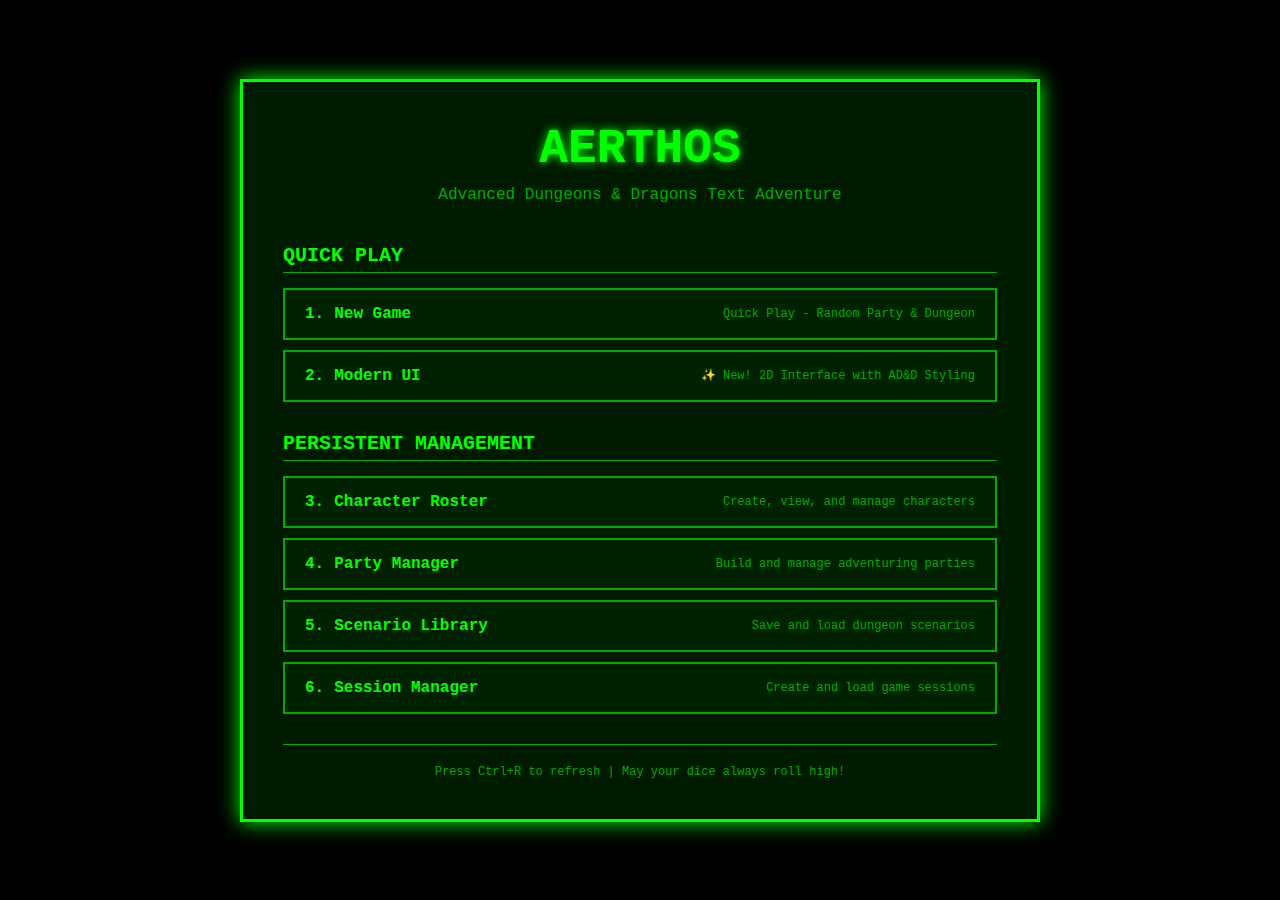
<file: web_ui/templates/index.html>
<!DOCTYPE html>
<html lang="en">
<head>
    <meta charset="UTF-8">
    <meta name="viewport" content="width=device-width, initial-scale=1.0">
    <title>AERTHOS - AD&D Text Adventure</title>
    <style>
        * {
            margin: 0;
            padding: 0;
            box-sizing: border-box;
        }

        body {
            font-family: 'Courier New', monospace;
            background-color: #000;
            color: #0f0;
            height: 100vh;
            display: flex;
            justify-content: center;
            align-items: center;
            overflow: hidden;
        }

        .menu-container {
            max-width: 800px;
            width: 90%;
            border: 3px solid #0f0;
            background-color: #001a00;
            padding: 40px;
            box-shadow: 0 0 20px #0f0;
        }

        .title {
            text-align: center;
            font-size: 48px;
            font-weight: bold;
            margin-bottom: 10px;
            text-shadow: 0 0 10px #0f0;
        }

        .subtitle {
            text-align: center;
            font-size: 16px;
            margin-bottom: 40px;
            color: #0a0;
        }

        .menu-section {
            margin-bottom: 30px;
        }

        .section-title {
            font-size: 20px;
            font-weight: bold;
            margin-bottom: 15px;
            padding-bottom: 5px;
            border-bottom: 1px solid #0a0;
            color: #0f0;
        }

        .menu-item {
            background-color: #002200;
            border: 2px solid #0a0;
            padding: 15px 20px;
            margin-bottom: 10px;
            cursor: pointer;
            transition: all 0.2s;
            display: flex;
            justify-content: space-between;
            align-items: center;
        }

        .menu-item:hover {
            background-color: #003300;
            border-color: #0f0;
            box-shadow: 0 0 10px #0a0;
            transform: translateX(5px);
        }

        .menu-item-number {
            font-weight: bold;
            margin-right: 10px;
        }

        .menu-item-title {
            flex: 1;
            font-weight: bold;
        }

        .menu-item-desc {
            font-size: 12px;
            color: #0a0;
        }

        .footer {
            text-align: center;
            margin-top: 30px;
            padding-top: 20px;
            border-top: 1px solid #0a0;
            font-size: 12px;
            color: #0a0;
        }

        .loading {
            text-align: center;
            margin-top: 20px;
            color: #ff0;
            display: none;
        }

        @keyframes blink {
            0%, 50% { opacity: 1; }
            51%, 100% { opacity: 0; }
        }

        .blink {
            animation: blink 1s infinite;
        }
    </style>
</head>
<body>
    <div class="menu-container">
        <div class="title">AERTHOS</div>
        <div class="subtitle">Advanced Dungeons & Dragons Text Adventure</div>

        <div class="menu-section">
            <div class="section-title">QUICK PLAY</div>
            <div class="menu-item" onclick="quickPlay()">
                <span class="menu-item-number">1.</span>
                <span class="menu-item-title">New Game</span>
                <span class="menu-item-desc">Quick Play - Random Party & Dungeon</span>
            </div>
            <div class="menu-item" onclick="goToModernUI()">
                <span class="menu-item-number">2.</span>
                <span class="menu-item-title">Modern UI</span>
                <span class="menu-item-desc">✨ New! 2D Interface with AD&D Styling</span>
            </div>
        </div>

        <div class="menu-section">
            <div class="section-title">PERSISTENT MANAGEMENT</div>
            <div class="menu-item" onclick="goToCharacterRoster()">
                <span class="menu-item-number">3.</span>
                <span class="menu-item-title">Character Roster</span>
                <span class="menu-item-desc">Create, view, and manage characters</span>
            </div>
            <div class="menu-item" onclick="goToPartyManager()">
                <span class="menu-item-number">4.</span>
                <span class="menu-item-title">Party Manager</span>
                <span class="menu-item-desc">Build and manage adventuring parties</span>
            </div>
            <div class="menu-item" onclick="goToScenarioLibrary()">
                <span class="menu-item-number">5.</span>
                <span class="menu-item-title">Scenario Library</span>
                <span class="menu-item-desc">Save and load dungeon scenarios</span>
            </div>
            <div class="menu-item" onclick="goToSessionManager()">
                <span class="menu-item-number">6.</span>
                <span class="menu-item-title">Session Manager</span>
                <span class="menu-item-desc">Create and load game sessions</span>
            </div>
        </div>

        <div class="loading" id="loading">
            <span class="blink">⚔ Loading... ⚔</span>
        </div>

        <div class="footer">
            Press Ctrl+R to refresh | May your dice always roll high!
        </div>
    </div>

    <script>
        const sessionId = 'web_' + Date.now();

        function quickPlay() {
            document.getElementById('loading').style.display = 'block';

            fetch('/api/new_game', {
                method: 'POST',
                headers: { 'Content-Type': 'application/json' },
                body: JSON.stringify({ session_id: sessionId })
            })
            .then(response => response.json())
            .then(data => {
                if (data.success) {
                    window.location.href = '/game?session_id=' + sessionId;
                } else {
                    alert('Error: ' + data.error);
                    document.getElementById('loading').style.display = 'none';
                }
            })
            .catch(error => {
                alert('Error starting game: ' + error);
                document.getElementById('loading').style.display = 'none';
            });
        }

        function goToCharacterRoster() {
            window.location.href = '/character_roster';
        }

        function goToPartyManager() {
            window.location.href = '/party_manager';
        }

        function goToScenarioLibrary() {
            window.location.href = '/scenario_library';
        }

        function goToSessionManager() {
            window.location.href = '/session_manager';
        }

        function goToModernUI() {
            window.location.href = '/modern';
        }
    </script>
</body>
</html>
</file>
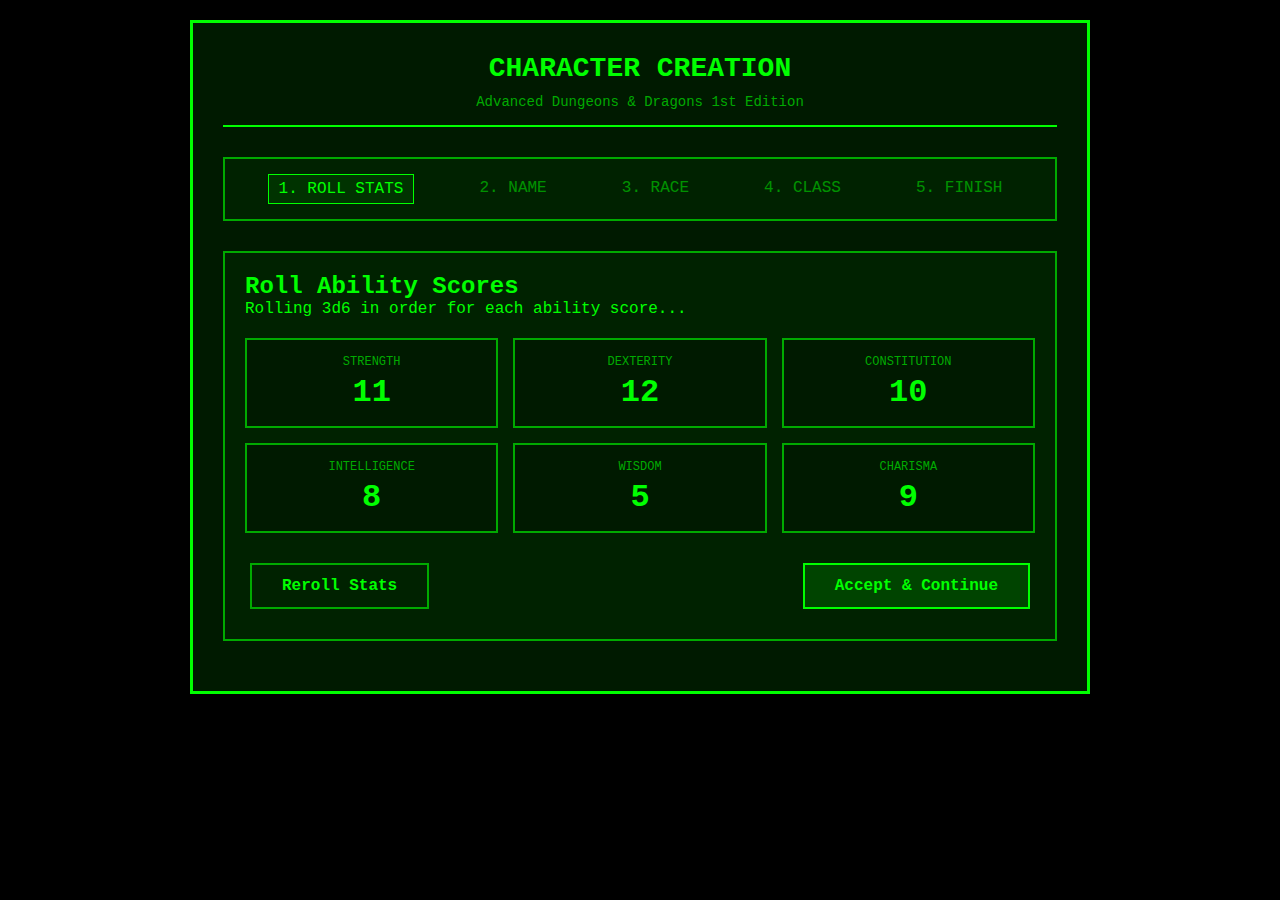
<file: web_ui/templates/character_creation.html>
<!DOCTYPE html>
<html lang="en">
<head>
    <meta charset="UTF-8">
    <meta name="viewport" content="width=device-width, initial-scale=1.0">
    <title>Character Creation - AERTHOS</title>
    <style>
        * {
            margin: 0;
            padding: 0;
            box-sizing: border-box;
        }

        body {
            font-family: 'Courier New', monospace;
            background-color: #000;
            color: #0f0;
            min-height: 100vh;
            padding: 20px;
        }

        .container {
            max-width: 900px;
            margin: 0 auto;
            border: 3px solid #0f0;
            background-color: #001a00;
            padding: 30px;
        }

        .header {
            text-align: center;
            margin-bottom: 30px;
            padding-bottom: 15px;
            border-bottom: 2px solid #0f0;
        }

        .title {
            font-size: 28px;
            font-weight: bold;
            margin-bottom: 10px;
        }

        .subtitle {
            font-size: 14px;
            color: #0a0;
        }

        .step-indicator {
            display: flex;
            justify-content: space-around;
            margin-bottom: 30px;
            padding: 15px;
            background-color: #002200;
            border: 2px solid #0a0;
        }

        .step {
            text-align: center;
            padding: 5px 10px;
            opacity: 0.5;
        }

        .step.active {
            opacity: 1;
            background-color: #003300;
            border: 1px solid #0f0;
        }

        .step.completed {
            opacity: 0.8;
            color: #0a0;
        }

        .creation-panel {
            background-color: #002200;
            border: 2px solid #0a0;
            padding: 20px;
            margin-bottom: 20px;
            display: none;
        }

        .creation-panel.active {
            display: block;
        }

        .stat-display {
            display: grid;
            grid-template-columns: repeat(3, 1fr);
            gap: 15px;
            margin: 20px 0;
        }

        .stat-box {
            background-color: #001a00;
            border: 2px solid #0a0;
            padding: 15px;
            text-align: center;
        }

        .stat-label {
            font-size: 12px;
            color: #0a0;
            margin-bottom: 5px;
        }

        .stat-value {
            font-size: 32px;
            font-weight: bold;
            color: #0f0;
        }

        .option-list {
            margin: 20px 0;
        }

        .option-item {
            background-color: #001a00;
            border: 2px solid #0a0;
            padding: 15px;
            margin-bottom: 10px;
            cursor: pointer;
            transition: all 0.2s;
        }

        .option-item:hover:not(.unavailable) {
            background-color: #003300;
            border-color: #0f0;
            box-shadow: 0 0 10px #0a0;
        }

        .option-item.selected {
            background-color: #004400;
            border-color: #0f0;
            box-shadow: 0 0 15px #0a0;
        }

        .option-item.unavailable {
            opacity: 0.4;
            cursor: not-allowed;
            border-color: #555;
        }

        .option-name {
            font-size: 18px;
            font-weight: bold;
            margin-bottom: 5px;
        }

        .option-desc {
            font-size: 12px;
            color: #0a0;
            margin-bottom: 5px;
        }

        .option-reason {
            font-size: 11px;
            color: #ff6666;
            font-style: italic;
        }

        input[type="text"] {
            width: 100%;
            padding: 10px;
            background-color: #001a00;
            border: 2px solid #0a0;
            color: #0f0;
            font-family: 'Courier New', monospace;
            font-size: 16px;
            margin: 10px 0;
        }

        input[type="text"]:focus {
            outline: none;
            border-color: #0f0;
            box-shadow: 0 0 10px #0a0;
        }

        .btn {
            background-color: #004400;
            border: 2px solid #0f0;
            color: #0f0;
            padding: 12px 30px;
            cursor: pointer;
            font-family: 'Courier New', monospace;
            font-size: 16px;
            font-weight: bold;
            margin: 10px 5px;
            transition: all 0.2s;
        }

        .btn:hover {
            background-color: #005500;
            box-shadow: 0 0 10px #0a0;
        }

        .btn:disabled {
            opacity: 0.3;
            cursor: not-allowed;
        }

        .btn-secondary {
            background-color: #002200;
            border-color: #0a0;
        }

        .btn-secondary:hover {
            background-color: #003300;
        }

        .button-group {
            display: flex;
            justify-content: space-between;
            margin-top: 20px;
        }

        .message {
            padding: 15px;
            margin: 15px 0;
            border: 2px solid #0a0;
            background-color: #003300;
        }

        .char-summary {
            background-color: #001a00;
            border: 2px solid #0a0;
            padding: 20px;
            margin: 20px 0;
        }

        .char-summary h3 {
            margin-bottom: 15px;
            color: #0f0;
        }

        .char-summary-line {
            margin: 8px 0;
            padding: 5px 0;
            border-bottom: 1px solid #0a0;
        }

        .loading {
            text-align: center;
            padding: 20px;
            font-size: 18px;
        }
    </style>
</head>
<body>
    <div class="container">
        <div class="header">
            <div class="title">CHARACTER CREATION</div>
            <div class="subtitle">Advanced Dungeons & Dragons 1st Edition</div>
        </div>

        <div class="step-indicator">
            <div class="step active" id="step-1">1. ROLL STATS</div>
            <div class="step" id="step-2">2. NAME</div>
            <div class="step" id="step-3">3. RACE</div>
            <div class="step" id="step-4">4. CLASS</div>
            <div class="step" id="step-5">5. FINISH</div>
        </div>

        <!-- STEP 1: Roll Stats -->
        <div class="creation-panel active" id="panel-stats">
            <h2>Roll Ability Scores</h2>
            <p>Rolling 3d6 in order for each ability score...</p>

            <div class="stat-display">
                <div class="stat-box">
                    <div class="stat-label">STRENGTH</div>
                    <div class="stat-value" id="stat-str">--</div>
                </div>
                <div class="stat-box">
                    <div class="stat-label">DEXTERITY</div>
                    <div class="stat-value" id="stat-dex">--</div>
                </div>
                <div class="stat-box">
                    <div class="stat-label">CONSTITUTION</div>
                    <div class="stat-value" id="stat-con">--</div>
                </div>
                <div class="stat-box">
                    <div class="stat-label">INTELLIGENCE</div>
                    <div class="stat-value" id="stat-int">--</div>
                </div>
                <div class="stat-box">
                    <div class="stat-label">WISDOM</div>
                    <div class="stat-value" id="stat-wis">--</div>
                </div>
                <div class="stat-box">
                    <div class="stat-label">CHARISMA</div>
                    <div class="stat-value" id="stat-cha">--</div>
                </div>
            </div>

            <div class="button-group">
                <button class="btn btn-secondary" onclick="rollStats()">Reroll Stats</button>
                <button class="btn" onclick="nextStep()">Accept & Continue</button>
            </div>
        </div>

        <!-- STEP 2: Name -->
        <div class="creation-panel" id="panel-name">
            <h2>Enter Character Name</h2>
            <input type="text" id="char-name" placeholder="Enter character name..." maxlength="30">

            <div class="button-group">
                <button class="btn btn-secondary" onclick="prevStep()">Back</button>
                <button class="btn" onclick="nextStep()">Continue</button>
            </div>
        </div>

        <!-- STEP 3: Choose Race -->
        <div class="creation-panel" id="panel-race">
            <h2>Choose Your Race</h2>
            <p>Select a race. Some races require minimum ability scores.</p>

            <div style="background-color: #003300; border: 2px solid #0a0; padding: 10px; margin-bottom: 20px; text-align: center;">
                <strong>Your Rolled Stats:</strong> <span id="race-stats-display"></span>
            </div>

            <div class="option-list" id="race-list">
                <!-- Races will be populated here -->
            </div>

            <div class="button-group">
                <button class="btn btn-secondary" onclick="prevStep()">Back</button>
                <button class="btn" id="btn-race-next" onclick="nextStep()" disabled>Continue</button>
            </div>
        </div>

        <!-- STEP 4: Choose Class -->
        <div class="creation-panel" id="panel-class">
            <h2>Choose Your Class</h2>
            <p>Select a class. Some classes require minimum ability scores and are restricted by race.</p>

            <div style="background-color: #003300; border: 2px solid #0a0; padding: 10px; margin-bottom: 20px; text-align: center;">
                <strong>Your Stats (after racial modifiers):</strong> <span id="class-stats-display"></span>
            </div>

            <div class="option-list" id="class-list">
                <!-- Classes will be populated here -->
            </div>

            <div class="button-group">
                <button class="btn btn-secondary" onclick="prevStep()">Back</button>
                <button class="btn" id="btn-class-next" onclick="nextStep()" disabled>Continue</button>
            </div>
        </div>

        <!-- STEP 5: Review & Create -->
        <div class="creation-panel" id="panel-finish">
            <h2>Review Your Character</h2>

            <div class="char-summary" id="char-summary">
                <!-- Character summary will be displayed here -->
            </div>

            <div class="button-group">
                <button class="btn btn-secondary" onclick="prevStep()">Back</button>
                <button class="btn" onclick="createCharacter()">Create Character</button>
            </div>
        </div>
    </div>

    <script>
        // Character creation state
        let charState = {
            step: 1,
            stats: { str: 0, dex: 0, con: 0, int: 0, wis: 0, cha: 0 },
            statsAfterRace: {},
            name: '',
            race: '',
            charClass: ''
        };

        // Roll 3d6
        function roll3d6() {
            return Math.floor(Math.random() * 6) + 1 +
                   Math.floor(Math.random() * 6) + 1 +
                   Math.floor(Math.random() * 6) + 1;
        }

        // Roll all stats
        function rollStats() {
            charState.stats.str = roll3d6();
            charState.stats.dex = roll3d6();
            charState.stats.con = roll3d6();
            charState.stats.int = roll3d6();
            charState.stats.wis = roll3d6();
            charState.stats.cha = roll3d6();

            document.getElementById('stat-str').textContent = charState.stats.str;
            document.getElementById('stat-dex').textContent = charState.stats.dex;
            document.getElementById('stat-con').textContent = charState.stats.con;
            document.getElementById('stat-int').textContent = charState.stats.int;
            document.getElementById('stat-wis').textContent = charState.stats.wis;
            document.getElementById('stat-cha').textContent = charState.stats.cha;
        }

        // Update step indicator
        function updateStepIndicator() {
            for (let i = 1; i <= 5; i++) {
                const stepEl = document.getElementById(`step-${i}`);
                stepEl.classList.remove('active', 'completed');
                if (i < charState.step) {
                    stepEl.classList.add('completed');
                } else if (i === charState.step) {
                    stepEl.classList.add('active');
                }
            }
        }

        // Show panel
        function showPanel(panelName) {
            document.querySelectorAll('.creation-panel').forEach(p => p.classList.remove('active'));
            document.getElementById(panelName).classList.add('active');
        }

        // Next step
        function nextStep() {
            if (charState.step === 1) {
                // Moving from stats to name
                charState.step = 2;
                showPanel('panel-name');
                updateStepIndicator();
            } else if (charState.step === 2) {
                // Moving from name to race
                charState.name = document.getElementById('char-name').value || 'Adventurer';
                charState.step = 3;
                showPanel('panel-race');
                updateStepIndicator();
                loadRaces();
            } else if (charState.step === 3) {
                // Moving from race to class
                if (!charState.race) {
                    alert('Please select a race');
                    return;
                }
                charState.step = 4;
                showPanel('panel-class');
                updateStepIndicator();
                loadClasses();
            } else if (charState.step === 4) {
                // Moving from class to finish
                if (!charState.charClass) {
                    alert('Please select a class');
                    return;
                }
                charState.step = 5;
                showPanel('panel-finish');
                updateStepIndicator();
                showSummary();
            }
        }

        // Previous step
        function prevStep() {
            if (charState.step > 1) {
                charState.step--;
                const panels = ['', 'panel-stats', 'panel-name', 'panel-race', 'panel-class', 'panel-finish'];
                showPanel(panels[charState.step]);
                updateStepIndicator();
            }
        }

        // Load available races
        async function loadRaces() {
            // Update stats display
            document.getElementById('race-stats-display').textContent =
                `STR: ${charState.stats.str} DEX: ${charState.stats.dex} CON: ${charState.stats.con} INT: ${charState.stats.int} WIS: ${charState.stats.wis} CHA: ${charState.stats.cha}`;

            const response = await fetch('/api/character/get_races', {
                method: 'POST',
                headers: { 'Content-Type': 'application/json' },
                body: JSON.stringify({ stats: charState.stats })
            });

            const data = await response.json();
            const raceList = document.getElementById('race-list');
            raceList.innerHTML = '';

            data.races.forEach(race => {
                const div = document.createElement('div');
                div.className = 'option-item' + (race.available ? '' : ' unavailable');
                div.innerHTML = `
                    <div class="option-name">${race.name} ${race.modifiers || ''}</div>
                    <div class="option-desc">${race.description}</div>
                    ${!race.available ? `<div class="option-reason">Unavailable: ${race.reason}</div>` : ''}
                `;

                if (race.available) {
                    div.onclick = () => selectRace(race.name, div);
                }

                raceList.appendChild(div);
            });
        }

        // Select race
        function selectRace(raceName, element) {
            charState.race = raceName;
            document.querySelectorAll('#race-list .option-item').forEach(el => el.classList.remove('selected'));
            element.classList.add('selected');
            document.getElementById('btn-race-next').disabled = false;
        }

        // Load available classes
        async function loadClasses() {
            const response = await fetch('/api/character/get_classes', {
                method: 'POST',
                headers: { 'Content-Type': 'application/json' },
                body: JSON.stringify({
                    stats: charState.stats,
                    race: charState.race
                })
            });

            const data = await response.json();
            charState.statsAfterRace = data.stats_after_race || charState.stats;

            // Update stats display with modified stats
            const modStats = charState.statsAfterRace;
            document.getElementById('class-stats-display').textContent =
                `STR: ${modStats.str} DEX: ${modStats.dex} CON: ${modStats.con} INT: ${modStats.int} WIS: ${modStats.wis} CHA: ${modStats.cha}`;

            const classList = document.getElementById('class-list');
            classList.innerHTML = '';

            data.classes.forEach(cls => {
                const div = document.createElement('div');
                div.className = 'option-item' + (cls.available ? '' : ' unavailable');
                div.innerHTML = `
                    <div class="option-name">${cls.name}</div>
                    <div class="option-desc">${cls.description}</div>
                    ${!cls.available ? `<div class="option-reason">Unavailable: ${cls.reason}</div>` : ''}
                `;

                if (cls.available) {
                    div.onclick = () => selectClass(cls.name, div);
                }

                classList.appendChild(div);
            });
        }

        // Select class
        function selectClass(className, element) {
            charState.charClass = className;
            document.querySelectorAll('#class-list .option-item').forEach(el => el.classList.remove('selected'));
            element.classList.add('selected');
            document.getElementById('btn-class-next').disabled = false;
        }

        // Show character summary
        function showSummary() {
            const summary = document.getElementById('char-summary');
            const stats = charState.statsAfterRace;

            summary.innerHTML = `
                <h3>Character Summary</h3>
                <div class="char-summary-line"><strong>Name:</strong> ${charState.name}</div>
                <div class="char-summary-line"><strong>Race:</strong> ${charState.race}</div>
                <div class="char-summary-line"><strong>Class:</strong> ${charState.charClass}</div>
                <div class="char-summary-line"><strong>STR:</strong> ${stats.str || charState.stats.str} <strong>DEX:</strong> ${stats.dex || charState.stats.dex} <strong>CON:</strong> ${stats.con || charState.stats.con}</div>
                <div class="char-summary-line"><strong>INT:</strong> ${stats.int || charState.stats.int} <strong>WIS:</strong> ${stats.wis || charState.stats.wis} <strong>CHA:</strong> ${stats.cha || charState.stats.cha}</div>
            `;
        }

        // Create character
        async function createCharacter() {
            const response = await fetch('/api/character/create', {
                method: 'POST',
                headers: { 'Content-Type': 'application/json' },
                body: JSON.stringify({
                    name: charState.name,
                    race: charState.race,
                    char_class: charState.charClass,
                    stats: charState.stats
                })
            });

            const data = await response.json();
            if (data.success) {
                alert('Character created successfully!');
                window.location.href = '/character_roster';
            } else {
                alert('Error creating character: ' + data.error);
            }
        }

        // Initialize
        window.onload = function() {
            rollStats();
        };
    </script>
</body>
</html>
</file>
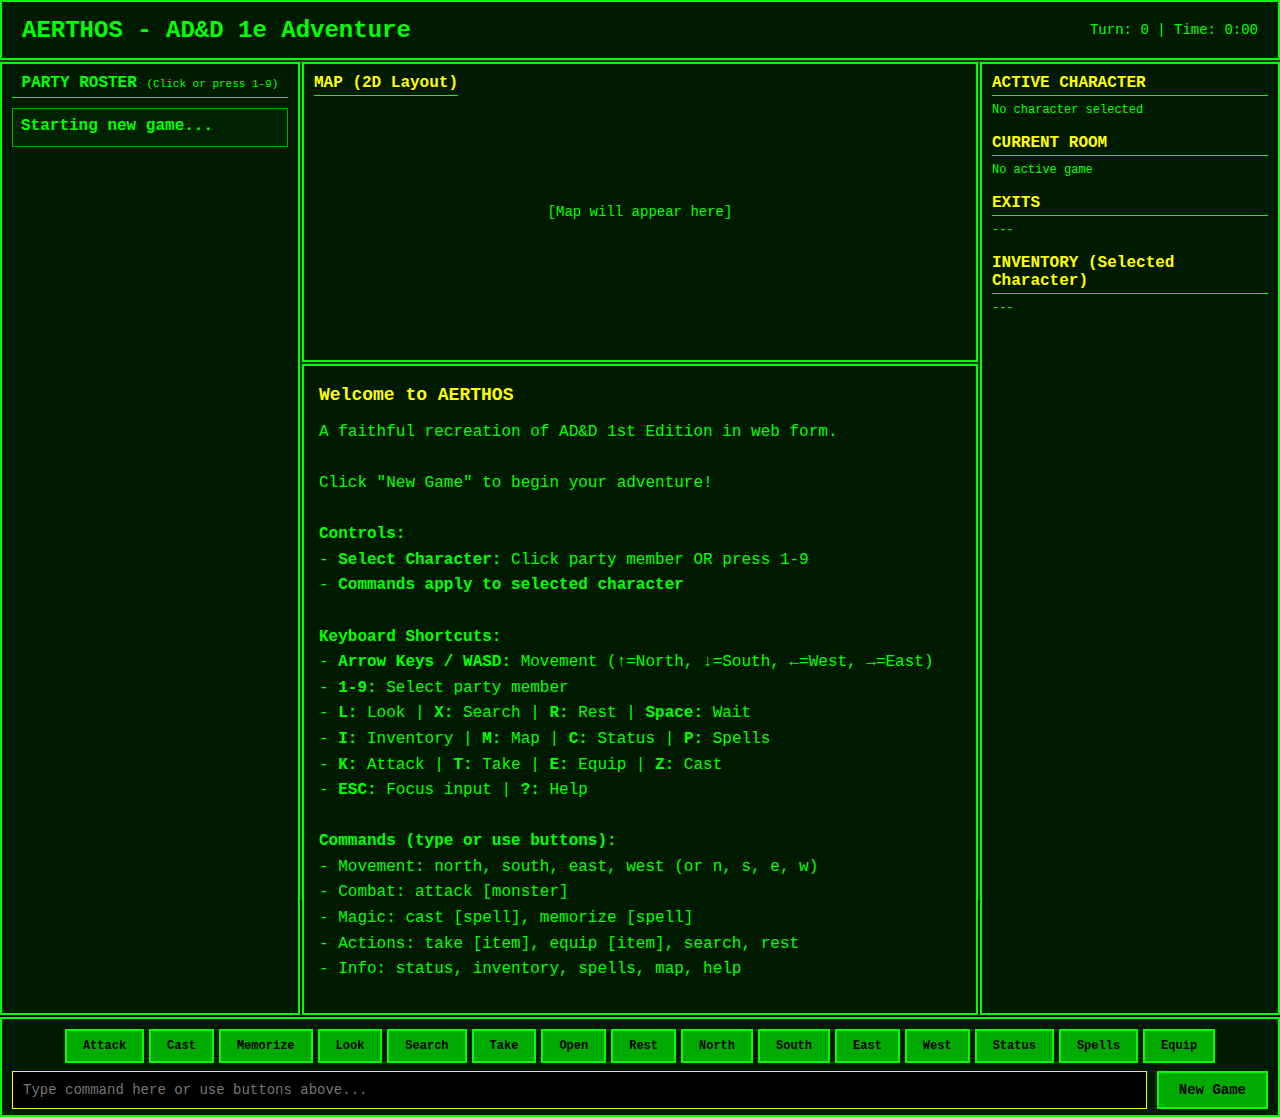
<file: web_ui/templates/game.html>
<!DOCTYPE html>
<html lang="en">
<head>
    <meta charset="UTF-8">
    <meta name="viewport" content="width=device-width, initial-scale=1.0">
    <title>AERTHOS - AD&D Text Adventure</title>
    <style>
        * {
            margin: 0;
            padding: 0;
            box-sizing: border-box;
        }

        body {
            font-family: 'Courier New', monospace;
            background-color: #000;
            color: #0f0;
            height: 100vh;
            display: flex;
            flex-direction: column;
        }

        .game-container {
            display: grid;
            grid-template-columns: 300px 1fr 300px;
            grid-template-rows: 60px 1fr 100px;
            height: 100vh;
            gap: 2px;
            background-color: #333;
        }

        /* Header */
        .header {
            grid-column: 1 / -1;
            background-color: #001a00;
            padding: 10px 20px;
            border: 2px solid #0f0;
            display: flex;
            justify-content: space-between;
            align-items: center;
        }

        .title {
            font-size: 24px;
            font-weight: bold;
            color: #0f0;
        }

        .time-display {
            font-size: 14px;
        }

        /* Left Panel - Party */
        .party-panel {
            background-color: #001a00;
            border: 2px solid #0f0;
            padding: 10px;
            overflow-y: auto;
        }

        .party-title {
            font-size: 16px;
            font-weight: bold;
            margin-bottom: 10px;
            text-align: center;
            border-bottom: 1px solid #0f0;
            padding-bottom: 5px;
        }

        .party-member {
            margin-bottom: 15px;
            padding: 8px;
            border: 1px solid #0a0;
            background-color: #002200;
            cursor: pointer;
            transition: all 0.2s;
            position: relative;
        }

        .party-member:hover {
            background-color: #003300;
            border-color: #0f0;
            transform: translateX(2px);
        }

        .party-member.active {
            background-color: #004400;
            border: 2px solid #ff0;
            box-shadow: 0 0 10px #ff0, inset 0 0 5px #ff0;
            transform: translateX(4px);
        }

        .party-member.active::before {
            content: '➤';
            position: absolute;
            left: -15px;
            top: 50%;
            transform: translateY(-50%);
            color: #ff0;
            font-size: 20px;
            animation: pulse 1.5s ease-in-out infinite;
        }

        @keyframes pulse {
            0%, 100% { opacity: 1; }
            50% { opacity: 0.5; }
        }

        .party-member.dead {
            color: #f00;
            border-color: #f00;
            cursor: not-allowed;
            opacity: 0.5;
        }

        .party-member.dead:hover {
            transform: none;
        }

        .member-name {
            font-weight: bold;
            margin-bottom: 3px;
            display: flex;
            justify-content: space-between;
            align-items: center;
        }

        .member-number {
            display: inline-block;
            background-color: #0a0;
            color: #000;
            width: 20px;
            height: 20px;
            line-height: 20px;
            text-align: center;
            border-radius: 3px;
            font-size: 11px;
            font-weight: bold;
            margin-right: 5px;
        }

        .party-member.active .member-number {
            background-color: #ff0;
        }

        .formation-badge {
            font-size: 9px;
            padding: 2px 5px;
            border-radius: 3px;
            font-weight: bold;
        }

        .formation-front {
            background-color: #a00;
            color: #fff;
        }

        .formation-back {
            background-color: #00a;
            color: #fff;
        }

        /* Spell Quick-Cast Bar - PRIORITY 5 */
        .spell-cast-bar {
            margin-top: 15px;
            padding: 10px;
            background-color: #001a33;
            border: 2px solid #00a;
            border-radius: 3px;
        }

        .spell-bar-title {
            font-size: 11px;
            font-weight: bold;
            color: #aaf;
            margin-bottom: 8px;
            text-align: center;
        }

        .spell-slots {
            display: flex;
            flex-wrap: wrap;
            gap: 5px;
            justify-content: center;
        }

        .spell-slot {
            width: 70px;
            height: 70px;
            background-color: #002244;
            border: 2px solid #004488;
            border-radius: 5px;
            display: flex;
            flex-direction: column;
            align-items: center;
            justify-content: center;
            cursor: pointer;
            transition: all 0.2s;
            position: relative;
            padding: 5px;
        }

        .spell-slot:hover {
            background-color: #003366;
            border-color: #0066cc;
            transform: translateY(-2px);
        }

        .spell-slot.empty {
            background-color: #111;
            border-color: #333;
            border-style: dashed;
            cursor: default;
            opacity: 0.5;
        }

        .spell-slot.empty:hover {
            transform: none;
        }

        .spell-slot.used {
            opacity: 0.3;
            background-color: #222;
            border-color: #444;
            cursor: not-allowed;
        }

        .spell-slot.used:hover {
            transform: none;
        }

        .spell-name {
            font-size: 9px;
            font-weight: bold;
            color: #aaf;
            text-align: center;
            line-height: 1.1;
            overflow: hidden;
            text-overflow: ellipsis;
            max-width: 100%;
        }

        .spell-level {
            font-size: 8px;
            color: #888;
            margin-top: 3px;
        }

        .spell-slot.available .spell-name {
            color: #0ff;
        }

        .spell-slot.used::after {
            content: '✗';
            position: absolute;
            top: 2px;
            right: 5px;
            color: #f00;
            font-size: 14px;
            font-weight: bold;
        }

        .spell-slot-empty-text {
            font-size: 9px;
            color: #555;
        }

        /* Interactive Inventory Panel - PRIORITY 2 */
        .inventory-item {
            background-color: #002200;
            border: 1px solid #0a0;
            padding: 6px;
            margin-bottom: 5px;
            border-radius: 3px;
            display: flex;
            align-items: center;
            gap: 8px;
        }

        .inventory-item.equipped {
            background-color: #003300;
            border-color: #0f0;
        }

        .item-icon {
            font-size: 14px;
            width: 20px;
            text-align: center;
        }

        .item-details {
            flex: 1;
            min-width: 0;
        }

        .item-name {
            font-size: 11px;
            font-weight: bold;
            color: #0f0;
            overflow: hidden;
            text-overflow: ellipsis;
            white-space: nowrap;
        }

        .item-stats {
            font-size: 9px;
            color: #888;
            margin-top: 2px;
        }

        .item-actions {
            display: flex;
            gap: 3px;
            flex-shrink: 0;
        }

        .item-btn {
            padding: 3px 6px;
            font-size: 9px;
            background-color: #004400;
            border: 1px solid #0a0;
            color: #0f0;
            cursor: pointer;
            border-radius: 2px;
            transition: all 0.2s;
        }

        .item-btn:hover {
            background-color: #006600;
            border-color: #0f0;
        }

        .item-btn.danger {
            background-color: #440000;
            border-color: #a00;
            color: #f88;
        }

        .item-btn.danger:hover {
            background-color: #660000;
            border-color: #f00;
        }

        .inventory-section-title {
            font-weight: bold;
            font-size: 11px;
            color: #ff0;
            margin-top: 10px;
            margin-bottom: 5px;
            padding-bottom: 3px;
            border-bottom: 1px solid #0a0;
        }

        .inventory-section-title:first-child {
            margin-top: 0;
        }

        /* Combat Quick Actions Panel - PRIORITY 4 */
        .combat-panel {
            position: fixed;
            bottom: 100px;
            left: 50%;
            transform: translateX(-50%);
            background-color: #1a0000;
            border: 3px solid #f00;
            border-radius: 8px;
            padding: 15px;
            min-width: 500px;
            max-width: 700px;
            box-shadow: 0 0 20px rgba(255, 0, 0, 0.5);
            z-index: 1000;
            animation: slideUp 0.3s ease-out;
        }

        @keyframes slideUp {
            from {
                opacity: 0;
                transform: translateX(-50%) translateY(20px);
            }
            to {
                opacity: 1;
                transform: translateX(-50%) translateY(0);
            }
        }

        .combat-header {
            font-size: 16px;
            font-weight: bold;
            color: #f00;
            text-align: center;
            margin-bottom: 12px;
            padding-bottom: 8px;
            border-bottom: 2px solid #800;
        }

        .combat-enemies {
            margin-bottom: 12px;
        }

        .combat-enemy {
            display: flex;
            justify-content: space-between;
            align-items: center;
            background-color: #220000;
            border: 1px solid #600;
            padding: 6px 10px;
            margin-bottom: 5px;
            border-radius: 3px;
        }

        .enemy-info {
            flex: 1;
        }

        .enemy-name {
            font-size: 12px;
            font-weight: bold;
            color: #f88;
        }

        .enemy-status {
            font-size: 10px;
            color: #888;
        }

        .enemy-status.healthy {
            color: #f00;
        }

        .enemy-status.wounded {
            color: #fa0;
        }

        .enemy-actions {
            display: flex;
            gap: 5px;
        }

        .combat-btn {
            padding: 4px 8px;
            font-size: 10px;
            background-color: #440000;
            border: 1px solid #a00;
            color: #f88;
            cursor: pointer;
            border-radius: 2px;
            transition: all 0.2s;
        }

        .combat-btn:hover {
            background-color: #660000;
            border-color: #f00;
            color: #fff;
        }

        .combat-quick-actions {
            display: flex;
            justify-content: center;
            gap: 8px;
            padding-top: 10px;
            border-top: 1px solid #600;
        }

        .combat-action-btn {
            padding: 6px 12px;
            font-size: 11px;
            background-color: #440000;
            border: 1px solid #a00;
            color: #f88;
            cursor: pointer;
            border-radius: 3px;
            transition: all 0.2s;
            font-weight: bold;
        }

        .combat-action-btn:hover {
            background-color: #660000;
            border-color: #f00;
            color: #fff;
            transform: translateY(-1px);
        }

        .combat-action-btn.secondary {
            background-color: #333;
            border-color: #666;
            color: #aaa;
        }

        .combat-action-btn.secondary:hover {
            background-color: #444;
            border-color: #888;
        }

        .member-stats {
            font-size: 12px;
            line-height: 1.4;
        }

        .hp-bar {
            width: 100%;
            height: 8px;
            background-color: #333;
            margin: 5px 0;
            border: 1px solid #0f0;
        }

        .hp-fill {
            height: 100%;
            background-color: #0f0;
            transition: width 0.3s;
        }

        .hp-fill.low {
            background-color: #ff0;
        }

        .hp-fill.critical {
            background-color: #f00;
        }

        /* Center Panel - Main Display */
        .main-display {
            display: flex;
            flex-direction: column;
            gap: 2px;
        }

        .map-view {
            background-color: #001a00;
            border: 2px solid #0f0;
            padding: 10px;
            height: 300px;
            overflow: auto;
            display: flex;
            align-items: center;
            justify-content: center;
            position: relative;
        }

        .map-view .section-title {
            position: absolute;
            top: 10px;
            left: 10px;
            margin-bottom: 0;
        }

        .map-canvas {
            font-size: 14px;
            line-height: 1.5;
            display: inline-block;
            white-space: pre;
        }

        .map-room {
            display: inline-block;
            width: 40px;
            height: 30px;
            text-align: center;
            padding: 5px;
            font-size: 16px;
            line-height: 20px;
            color: #0f0;
        }

        .map-room.current {
            color: #ff0;
            font-weight: bold;
        }

        .map-room.unexplored {
            color: #888;
            opacity: 0.6;
        }

        .text-output {
            background-color: #001a00;
            border: 2px solid #0f0;
            padding: 15px;
            flex: 1;
            overflow-y: auto;
            line-height: 1.6;
        }

        .room-title {
            font-size: 18px;
            font-weight: bold;
            color: #ff0;
            margin-bottom: 10px;
        }

        .room-description {
            margin-bottom: 15px;
        }

        .game-message {
            margin-top: 10px;
            padding: 5px 0;
            border-top: 1px solid #0a0;
        }

        /* Right Panel - Stats & Inventory */
        .stats-panel {
            background-color: #001a00;
            border: 2px solid #0f0;
            padding: 10px;
            overflow-y: auto;
        }

        .panel-section {
            margin-bottom: 15px;
        }

        .section-title {
            font-weight: bold;
            margin-bottom: 5px;
            border-bottom: 1px solid #0f0;
            padding-bottom: 3px;
            color: #ff0;
        }

        .section-content {
            font-size: 12px;
            line-height: 1.5;
        }

        .stat-line {
            margin: 2px 0;
        }

        .encumbered {
            color: #fa0;
            font-weight: bold;
        }

        .exit {
            color: #ff0;
        }

        /* Command Input */
        .command-input {
            grid-column: 1 / -1;
            background-color: #001a00;
            border: 2px solid #0f0;
            padding: 10px;
            display: flex;
            flex-direction: column;
            gap: 8px;
        }

        /* Dynamic Action Bar */
        .dynamic-actions {
            display: flex;
            flex-direction: column;
            gap: 5px;
            padding: 5px;
            background-color: #002200;
            border: 1px solid #0a0;
            border-radius: 3px;
        }

        .action-section {
            display: flex;
            flex-wrap: wrap;
            gap: 3px;
            align-items: center;
        }

        .action-header {
            font-size: 11px;
            font-weight: bold;
            color: #ff0;
            margin-right: 5px;
            min-width: 70px;
        }

        .action-buttons {
            display: flex;
            flex-wrap: wrap;
            gap: 3px;
            flex: 1;
        }

        .button-action {
            padding: 5px 10px;
            font-size: 11px;
            background-color: #004400;
            border: 1px solid #0a0;
        }

        .button-action:hover {
            background-color: #006600;
        }

        .button-take {
            background-color: #044400;
        }

        .button-attack {
            background-color: #440000;
            border-color: #a00;
        }

        .button-attack:hover {
            background-color: #660000;
        }

        .button-cast {
            background-color: #000044;
            border-color: #00a;
        }

        .button-cast:hover {
            background-color: #000066;
        }

        .button-row {
            display: flex;
            gap: 5px;
            justify-content: center;
            flex-wrap: wrap;
        }

        .input-row {
            display: flex;
            gap: 10px;
        }

        .input-label {
            margin-bottom: 5px;
        }

        .command-box {
            flex: 1;
            background-color: #000;
            color: #0f0;
            border: 1px solid #0f0;
            padding: 10px;
            font-family: 'Courier New', monospace;
            font-size: 14px;
        }

        .command-box:focus {
            outline: none;
            border-color: #ff0;
        }

        .button {
            background-color: #0a0;
            color: #000;
            border: 2px solid #0f0;
            padding: 8px 16px;
            font-family: 'Courier New', monospace;
            font-weight: bold;
            cursor: pointer;
            font-size: 12px;
        }

        .button:hover {
            background-color: #0f0;
        }

        .button:active {
            background-color: #050;
        }

        .button-new-game {
            padding: 8px 20px;
            font-size: 14px;
        }

        /* Scrollbar styling */
        ::-webkit-scrollbar {
            width: 10px;
        }

        ::-webkit-scrollbar-track {
            background: #001a00;
        }

        ::-webkit-scrollbar-thumb {
            background: #0a0;
            border: 1px solid #0f0;
        }
    </style>
</head>
<body>
    <div class="game-container">
        <!-- Header -->
        <div class="header">
            <div class="title">AERTHOS - AD&D 1e Adventure</div>
            <div class="time-display">
                <span id="time-info">Turn: 0 | Time: 0:00</span>
            </div>
        </div>

        <!-- Left: Party Panel -->
        <div class="party-panel">
            <div class="party-title">PARTY ROSTER <span style="font-size: 11px; font-weight: normal;">(Click or press 1-9)</span></div>
            <div id="party-roster">
                <div class="party-member">
                    <div class="member-name">Starting new game...</div>
                </div>
            </div>

            <!-- PRIORITY 5: Spell Quick-Cast Bar -->
            <div id="spell-cast-bar" style="display: none;">
                <!-- Populated dynamically -->
            </div>
        </div>

        <!-- Center: Map + Text Output -->
        <div class="main-display">
            <div class="map-view">
                <div class="section-title">MAP (2D Layout)</div>
                <div class="map-canvas" id="map-canvas">
                    <div style="text-align: center; padding: 20px;">[Map will appear here]</div>
                </div>
            </div>
            <div class="text-output" id="text-output">
                <div class="room-title">Welcome to AERTHOS</div>
                <div class="room-description">
                    A faithful recreation of AD&D 1st Edition in web form.
                    <br><br>
                    Click "New Game" to begin your adventure!
                    <br><br>
                    <strong>Controls:</strong><br>
                    - <strong>Select Character:</strong> Click party member OR press 1-9<br>
                    - <strong>Commands apply to selected character</strong><br>
                    <br>
                    <strong>Keyboard Shortcuts:</strong><br>
                    - <strong>Arrow Keys / WASD:</strong> Movement (↑=North, ↓=South, ←=West, →=East)<br>
                    - <strong>1-9:</strong> Select party member<br>
                    - <strong>L:</strong> Look | <strong>X:</strong> Search | <strong>R:</strong> Rest | <strong>Space:</strong> Wait<br>
                    - <strong>I:</strong> Inventory | <strong>M:</strong> Map | <strong>C:</strong> Status | <strong>P:</strong> Spells<br>
                    - <strong>K:</strong> Attack | <strong>T:</strong> Take | <strong>E:</strong> Equip | <strong>Z:</strong> Cast<br>
                    - <strong>ESC:</strong> Focus input | <strong>?:</strong> Help<br>
                    <br>
                    <strong>Commands (type or use buttons):</strong><br>
                    - Movement: north, south, east, west (or n, s, e, w)<br>
                    - Combat: attack [monster]<br>
                    - Magic: cast [spell], memorize [spell]<br>
                    - Actions: take [item], equip [item], search, rest<br>
                    - Info: status, inventory, spells, map, help
                </div>
            </div>
        </div>

        <!-- Right: Stats & Info Panel -->
        <div class="stats-panel">
            <div class="panel-section">
                <div class="section-title">ACTIVE CHARACTER</div>
                <div class="section-content" id="active-char-info">
                    <div>No character selected</div>
                </div>
            </div>

            <div class="panel-section">
                <div class="section-title">CURRENT ROOM</div>
                <div class="section-content" id="room-info">
                    <div>No active game</div>
                </div>
            </div>

            <div class="panel-section">
                <div class="section-title">EXITS</div>
                <div class="section-content" id="exits-info">
                    <div>---</div>
                </div>
            </div>

            <div class="panel-section">
                <div class="section-title">INVENTORY (Selected Character)</div>
                <div class="section-content" id="inventory-info">
                    <div>---</div>
                </div>
            </div>
        </div>

        <!-- Command Input -->
        <div class="command-input">
            <!-- Dynamic Context-Aware Actions -->
            <div id="dynamic-actions" class="dynamic-actions" style="display: none;">
                <!-- Populated dynamically based on game state -->
            </div>

            <!-- Static Command Buttons -->
            <div class="button-row">
                <button class="button" onclick="quickCommand('attack')">Attack</button>
                <button class="button" onclick="promptCast()">Cast</button>
                <button class="button" onclick="promptMemorize()">Memorize</button>
                <button class="button" onclick="quickCommand('look')">Look</button>
                <button class="button" onclick="quickCommand('search')">Search</button>
                <button class="button" onclick="promptTake()">Take</button>
                <button class="button" onclick="quickCommand('open')">Open</button>
                <button class="button" onclick="quickCommand('rest')">Rest</button>
                <button class="button" onclick="quickCommand('north')">North</button>
                <button class="button" onclick="quickCommand('south')">South</button>
                <button class="button" onclick="quickCommand('east')">East</button>
                <button class="button" onclick="quickCommand('west')">West</button>
                <button class="button" onclick="quickCommand('status')">Status</button>
                <button class="button" onclick="quickCommand('spells')">Spells</button>
                <button class="button" onclick="promptEquip()">Equip</button>
            </div>
            <div class="input-row">
                <input type="text" id="command-box" class="command-box" list="command-suggestions" placeholder="Type command here or use buttons above..." onkeypress="handleKeyPress(event)" oninput="updateAutocomplete()">
                <datalist id="command-suggestions">
                    <!-- Dynamically populated autocomplete suggestions -->
                </datalist>
                <button class="button button-new-game" onclick="newGame()">New Game</button>
            </div>
        </div>
    </div>

    <script>
        let sessionId = 'session_' + Date.now();
        let gameActive = false;
        let activeCharacterIndex = 0;
        let currentParty = [];

        function getUrlParameter(name) {
            const urlParams = new URLSearchParams(window.location.search);
            return urlParams.get(name);
        }

        function loadExistingSession(webSessionId) {
            // Session was already loaded server-side, just fetch the state
            sessionId = webSessionId;
            fetch('/api/game_state', {
                method: 'POST',
                headers: {'Content-Type': 'application/json'},
                body: JSON.stringify({session_id: sessionId})
            })
            .then(r => r.json())
            .then(data => {
                if (data.success) {
                    gameActive = true;
                    activeCharacterIndex = 0;
                    updateDisplay(data.state, "Loaded session. Your adventure continues...");
                } else {
                    alert('Error loading session: ' + data.error);
                }
            })
            .catch(err => {
                console.error('Error loading session:', err);
                alert('Failed to load session');
            });
        }

        function newGame() {
            fetch('/api/new_game', {
                method: 'POST',
                headers: {'Content-Type': 'application/json'},
                body: JSON.stringify({session_id: sessionId})
            })
            .then(r => r.json())
            .then(data => {
                if (data.success) {
                    gameActive = true;
                    activeCharacterIndex = 0;
                    updateDisplay(data.state, data.message);
                } else {
                    alert('Error starting game: ' + data.error);
                }
            });
        }

        function quickCommand(command) {
            if (!gameActive) {
                appendMessage("Start a new game first!");
                return;
            }
            sendCommand(command);
        }

        function promptCast() {
            if (!gameActive) {
                appendMessage("Start a new game first!");
                return;
            }
            let input = document.getElementById('command-box');
            input.value = 'cast ';
            input.focus();
            // Move cursor to end
            input.setSelectionRange(input.value.length, input.value.length);
        }

        function promptEquip() {
            if (!gameActive) {
                appendMessage("Start a new game first!");
                return;
            }
            let input = document.getElementById('command-box');
            input.value = 'equip ';
            input.focus();
            // Move cursor to end
            input.setSelectionRange(input.value.length, input.value.length);
        }

        function promptMemorize() {
            if (!gameActive) {
                appendMessage("Start a new game first!");
                return;
            }
            let input = document.getElementById('command-box');
            input.value = 'memorize ';
            input.focus();
            // Move cursor to end
            input.setSelectionRange(input.value.length, input.value.length);
        }

        function promptTake() {
            if (!gameActive) {
                appendMessage("Start a new game first!");
                return;
            }
            let input = document.getElementById('command-box');
            input.value = 'take ';
            input.focus();
            // Move cursor to end
            input.setSelectionRange(input.value.length, input.value.length);
        }

        function sendCommand(command) {
            if (!gameActive) {
                appendMessage("Start a new game first!");
                return;
            }

            fetch('/api/command', {
                method: 'POST',
                headers: {'Content-Type': 'application/json'},
                body: JSON.stringify({
                    session_id: sessionId,
                    command: command,
                    active_character: activeCharacterIndex
                })
            })
            .then(r => r.json())
            .then(data => {
                if (data.success) {
                    updateDisplay(data.state, data.message);
                    if (data.active_character !== undefined) {
                        activeCharacterIndex = data.active_character;
                    }
                } else {
                    appendMessage('Error: ' + data.error);
                }
            });
        }

        function selectCharacter(index) {
            if (!gameActive || index < 0 || index >= currentParty.length) return;

            activeCharacterIndex = index;
            updatePartyDisplay();
            updateSpellCastBar();  // PRIORITY 5: Update spell bar when character changes
            updateActiveCharacterPanel();
            updateInventoryPanel();
        }

        function updateDisplay(state, message) {
            currentParty = state.party;

            // Update room info
            document.getElementById('text-output').innerHTML = `
                <div class="room-title">${state.room.title}</div>
                <div class="room-description">${state.room.description}</div>
                ${message ? '<div class="game-message">' + message.replace(/\n/g, '<br>') + '</div>' : ''}
            `;

            // Update party roster
            updatePartyDisplay();

            // PRIORITY 5: Update spell quick-cast bar
            updateSpellCastBar();

            // Update active character panel
            updateActiveCharacterPanel();

            // Update room info panel
            document.getElementById('room-info').innerHTML = `
                <div>${state.room.title}</div>
                <div style="font-size: 11px; margin-top: 3px;">${state.room.id}</div>
            `;

            // Update exits
            let exitsHTML = '';
            for (let dir in state.room.exits) {
                exitsHTML += `<div class="exit">${dir}: ${state.room.exits[dir]}</div>`;
            }
            document.getElementById('exits-info').innerHTML = exitsHTML || '<div>No exits</div>';

            // Update inventory panel
            updateInventoryPanel();

            // Update time
            document.getElementById('time-info').innerHTML = `Turn: ${state.time.turns} | Time: ${state.time.hours}:00`;

            // Update 2D map
            render2DMap(state.map);

            // PRIORITY 1: Update context-aware dynamic actions
            updateDynamicActions(state);

            // PRIORITY 4: Update combat quick actions panel
            updateCombatPanel(state);
        }

        // PRIORITY 1: Context-Aware Action Bar
        function updateDynamicActions(state) {
            const container = document.getElementById('dynamic-actions');
            container.innerHTML = '';

            let hasActions = false;

            // Room Items - "Take" actions
            if (state.room && state.room.items && state.room.items.length > 0) {
                const section = document.createElement('div');
                section.className = 'action-section';

                const header = document.createElement('div');
                header.className = 'action-header';
                header.textContent = 'ITEMS:';
                section.appendChild(header);

                const buttonGroup = document.createElement('div');
                buttonGroup.className = 'action-buttons';

                state.room.items.forEach(item => {
                    const btn = document.createElement('button');
                    btn.className = 'button button-action button-take';
                    btn.textContent = `Take ${item}`;
                    btn.onclick = () => sendCommand(`take ${item}`);
                    buttonGroup.appendChild(btn);
                });

                section.appendChild(buttonGroup);
                container.appendChild(section);
                hasActions = true;
            }

            // Combat - "Attack" actions
            if (state.active_monsters && state.active_monsters.length > 0) {
                const section = document.createElement('div');
                section.className = 'action-section';

                const header = document.createElement('div');
                header.className = 'action-header';
                header.textContent = 'ATTACK:';
                section.appendChild(header);

                const buttonGroup = document.createElement('div');
                buttonGroup.className = 'action-buttons';

                state.active_monsters.forEach(monster => {
                    const btn = document.createElement('button');
                    btn.className = 'button button-action button-attack';
                    btn.textContent = `${monster.name} (${monster.status})`;
                    btn.onclick = () => sendCommand(`attack ${monster.name}`);
                    buttonGroup.appendChild(btn);
                });

                section.appendChild(buttonGroup);
                container.appendChild(section);
                hasActions = true;
            }

            // Spells - "Cast" actions
            if (state.available_spells && state.available_spells.length > 0) {
                const section = document.createElement('div');
                section.className = 'action-section';

                const header = document.createElement('div');
                header.className = 'action-header';
                header.textContent = 'SPELLS:';
                section.appendChild(header);

                const buttonGroup = document.createElement('div');
                buttonGroup.className = 'action-buttons';

                // Limit to first 5 spells to avoid clutter
                state.available_spells.slice(0, 5).forEach(spell => {
                    const btn = document.createElement('button');
                    btn.className = 'button button-action button-cast';
                    btn.textContent = `${spell.name} (L${spell.level})`;
                    btn.title = `Cast by ${spell.caster}`;
                    btn.onclick = () => sendCommand(`cast ${spell.name}`);
                    buttonGroup.appendChild(btn);
                });

                section.appendChild(buttonGroup);
                container.appendChild(section);
                hasActions = true;
            }

            // Show/hide dynamic actions based on whether there are any
            container.style.display = hasActions ? 'flex' : 'none';
        }

        // PRIORITY 4: Combat Quick Actions Panel
        function updateCombatPanel(state) {
            const panel = document.getElementById('combat-panel');

            // Only show during combat
            if (!state.in_combat || !state.active_monsters || state.active_monsters.length === 0) {
                panel.style.display = 'none';
                return;
            }

            const activeChar = currentParty[activeCharacterIndex];

            let html = '<div class="combat-panel">';
            html += '<div class="combat-header">⚔️ COMBAT ⚔️</div>';

            // Enemies section
            html += '<div class="combat-enemies">';
            state.active_monsters.forEach(monster => {
                const statusClass = monster.status === 'healthy' ? 'healthy' : 'wounded';
                html += `
                    <div class="combat-enemy">
                        <div class="enemy-info">
                            <div class="enemy-name">👹 ${monster.name}</div>
                            <div class="enemy-status ${statusClass}">${monster.status}</div>
                        </div>
                        <div class="enemy-actions">
                            <button class="combat-btn" onclick="sendCommand('attack ${monster.name}')">Attack</button>
                        </div>
                    </div>
                `;
            });
            html += '</div>';

            // Quick actions
            html += '<div class="combat-quick-actions">';
            html += '<button class="combat-action-btn" onclick="quickCombatAction(\'attack\')">⚔️ Attack</button>';

            // Show cast button if character has spells
            if (activeChar.spell_slots && activeChar.spell_slots.some(slot => slot.spell && !slot.is_used)) {
                html += '<button class="combat-action-btn" onclick="quickCombatAction(\'cast\')">✨ Cast Spell</button>';
            }

            html += '<button class="combat-action-btn secondary" onclick="quickCombatAction(\'defend\')">🛡️ Defend</button>';
            html += '<button class="combat-action-btn secondary" onclick="quickCombatAction(\'wait\')">⏸️ Pass Turn</button>';
            html += '</div>';

            html += '</div>';
            panel.innerHTML = html;
            panel.style.display = 'block';
        }

        function quickCombatAction(action) {
            if (action === 'attack') {
                // Prompt for target
                const input = document.getElementById('command-box');
                input.value = 'attack ';
                input.focus();
                input.setSelectionRange(input.value.length, input.value.length);
            } else if (action === 'cast') {
                const input = document.getElementById('command-box');
                input.value = 'cast ';
                input.focus();
                input.setSelectionRange(input.value.length, input.value.length);
            } else if (action === 'defend') {
                sendCommand('defend');
            } else if (action === 'wait') {
                sendCommand('wait');
            }
        }

        function updatePartyDisplay() {
            let partyHTML = '';
            currentParty.forEach((member, index) => {
                let hpPercent = (member.hp / member.hp_max) * 100;
                let hpClass = hpPercent > 50 ? '' : (hpPercent > 25 ? 'low' : 'critical');
                let deadClass = member.is_alive ? '' : 'dead';
                let activeClass = index === activeCharacterIndex ? 'active' : '';

                let weightPercent = (member.weight / member.weight_max) * 100;
                let weightClass = weightPercent > 80 ? 'encumbered' : '';

                partyHTML += `
                    <div class="party-member ${deadClass} ${activeClass}" onclick="selectCharacter(${index})" title="Click or press ${index + 1} to select">
                        <div class="member-name">
                            <span>
                                <span class="member-number">${index + 1}</span>${member.name}
                            </span>
                            <span class="formation-badge formation-${member.formation}">${member.formation.toUpperCase()}</span>
                        </div>
                        <div class="member-stats">
                            ${member.race} ${member.class} (Lvl ${member.level})<br>
                            HP: ${member.hp}/${member.hp_max}<br>
                            AC: ${member.ac} | THAC0: ${member.thac0}<br>
                            Gold: ${member.gold} gp<br>
                            <span class="${weightClass}">Weight: ${member.weight}/${member.weight_max} lbs</span>
                        </div>
                        <div class="hp-bar"><div class="hp-fill ${hpClass}" style="width: ${hpPercent}%"></div></div>
                    </div>
                `;
            });
            document.getElementById('party-roster').innerHTML = partyHTML;
        }

        // PRIORITY 5: Spell Quick-Cast Bar
        function updateSpellCastBar() {
            const container = document.getElementById('spell-cast-bar');

            if (!currentParty || currentParty.length === 0) {
                container.style.display = 'none';
                return;
            }

            const activeChar = currentParty[activeCharacterIndex];

            // Only show for spellcasters with spell slots
            if (!activeChar.spell_slots || activeChar.spell_slots.length === 0) {
                container.style.display = 'none';
                return;
            }

            // Build spell slot display
            let slotsHTML = '<div class="spell-cast-bar"><div class="spell-bar-title">⚡ MEMORIZED SPELLS (Click to Cast)</div><div class="spell-slots">';

            activeChar.spell_slots.forEach((slot, index) => {
                let slotClass = 'spell-slot';
                let content = '';
                let onclick = '';
                let title = '';

                if (!slot.spell) {
                    // Empty slot
                    slotClass += ' empty';
                    content = `<div class="spell-slot-empty-text">[Empty]</div><div class="spell-level">Level ${slot.level}</div>`;
                    title = `Empty spell slot (Level ${slot.level})`;
                } else if (slot.is_used) {
                    // Used slot
                    slotClass += ' used';
                    content = `<div class="spell-name">${slot.spell.name}</div><div class="spell-level">Level ${slot.spell.level}</div>`;
                    title = `${slot.spell.name} (Already cast)\\n${slot.spell.description}`;
                } else {
                    // Available slot
                    slotClass += ' available';
                    content = `<div class="spell-name">${slot.spell.name}</div><div class="spell-level">Level ${slot.spell.level}</div>`;
                    onclick = `onclick="castSpellFromSlot('${slot.spell.name}')"`;
                    title = `Cast ${slot.spell.name}\\n${slot.spell.school} (${slot.spell.range})\\n${slot.spell.description}`;
                }

                slotsHTML += `<div class="${slotClass}" ${onclick} title="${title}">${content}</div>`;
            });

            slotsHTML += '</div></div>';
            container.innerHTML = slotsHTML;
            container.style.display = 'block';
        }

        function castSpellFromSlot(spellName) {
            // Prompt for target if needed (beneficial spells)
            const beneficialSpells = ['cure', 'heal', 'bless', 'protection', 'shield', 'aid'];
            const isBeneficial = beneficialSpells.some(keyword => spellName.toLowerCase().includes(keyword));

            if (isBeneficial) {
                // For beneficial spells, ask if they want to target someone specific
                const targetChoice = prompt(`Cast "${spellName}" on:\n- Press Enter for self\n- Or type party member name`);
                if (targetChoice === null) return; // Cancelled

                if (targetChoice.trim()) {
                    sendCommand(`cast ${spellName} on ${targetChoice.trim()}`);
                } else {
                    sendCommand(`cast ${spellName}`);
                }
            } else {
                // Harmful spell - just cast it
                sendCommand(`cast ${spellName}`);
            }
        }

        function updateActiveCharacterPanel() {
            if (!currentParty || currentParty.length === 0) return;

            let char = currentParty[activeCharacterIndex];
            let weightPercent = (char.weight / char.weight_max) * 100;
            let weightClass = weightPercent > 80 ? 'encumbered' : '';

            let html = `
                <div class="stat-line"><strong>${char.name}</strong> the ${char.race} ${char.class}</div>
                <div class="stat-line">Level ${char.level} | XP: ${char.xp}</div>
                <div class="stat-line">HP: ${char.hp}/${char.hp_max}</div>
                <div class="stat-line">AC: ${char.ac} | THAC0: ${char.thac0}</div>
                <div class="stat-line">Gold: ${char.gold} gp</div>
                <div class="stat-line"><span class="${weightClass}">Weight: ${char.weight}/${char.weight_max} lbs</span></div>
            `;
            document.getElementById('active-char-info').innerHTML = html;
        }

        // PRIORITY 2: Interactive Inventory Panel
        function updateInventoryPanel() {
            if (!currentParty || currentParty.length === 0) return;

            const char = currentParty[activeCharacterIndex];
            let html = '';

            // Show equipped items
            if (char.equipped && Object.keys(char.equipped).length > 0) {
                html += '<div class="inventory-section-title">⚔️ EQUIPPED</div>';
                for (let slot in char.equipped) {
                    html += createInventoryItemHTML(char.equipped[slot], slot, true);
                }
            }

            // Show inventory items
            if (char.inventory && char.inventory.length > 0) {
                html += '<div class="inventory-section-title">🎒 CARRYING</div>';
                char.inventory.forEach(item => {
                    html += createInventoryItemHTML(item.name, item.type, false);
                });
            } else if (!char.equipped || Object.keys(char.equipped).length === 0) {
                html = '<div style="font-size: 11px; text-align: center; padding: 10px;">Empty inventory</div>';
            }

            document.getElementById('inventory-info').innerHTML = html;
        }

        function createInventoryItemHTML(itemName, itemType, isEquipped) {
            const icon = getItemIcon(itemType);
            const actions = getItemActions(itemType, isEquipped);

            let actionsHTML = '';
            actions.forEach(action => {
                const isDanger = action === 'drop';
                const actionClass = isDanger ? 'item-btn danger' : 'item-btn';
                actionsHTML += `<button class="${actionClass}" onclick="itemAction('${action}', '${itemName}')">${action}</button>`;
            });

            return `
                <div class="inventory-item ${isEquipped ? 'equipped' : ''}">
                    <div class="item-icon">${icon}</div>
                    <div class="item-details">
                        <div class="item-name">${itemName}</div>
                    </div>
                    <div class="item-actions">
                        ${actionsHTML}
                    </div>
                </div>
            `;
        }

        function getItemIcon(itemType) {
            const icons = {
                'weapon': '⚔️',
                'armor': '🛡️',
                'shield': '🛡️',
                'light': '💡',
                'potion': '🧪',
                'consumable': '🧃',
                'key': '🔑',
                'tool': '🔧',
                'treasure': '💎',
                'scroll': '📜',
                'wand': '🪄',
                'ring': '💍',
                'unknown': '📦'
            };
            return icons[itemType] || icons['unknown'];
        }

        function getItemActions(itemType, isEquipped) {
            if (isEquipped) {
                return ['unequip', 'drop'];
            }

            const actions = [];

            // Determine what actions make sense for this item type
            const equipableTypes = ['weapon', 'armor', 'shield'];
            const usableTypes = ['potion', 'consumable', 'light', 'scroll', 'wand', 'key', 'tool'];

            if (equipableTypes.includes(itemType)) {
                actions.push('equip');
            }

            if (usableTypes.includes(itemType)) {
                actions.push('use');
            }

            actions.push('drop');

            return actions;
        }

        function itemAction(action, itemName) {
            sendCommand(`${action} ${itemName}`);
        }

        function render2DMap(mapData) {
            if (!mapData || !mapData.rooms) {
                document.getElementById('map-canvas').innerHTML = '<div style="text-align: center; padding: 20px;">[No map data]</div>';
                return;
            }

            // Find grid dimensions (handle negative coordinates)
            let minX = 0, maxX = 0, minY = 0, maxY = 0;
            for (let roomId in mapData.rooms) {
                let room = mapData.rooms[roomId];
                minX = Math.min(minX, room.x);
                maxX = Math.max(maxX, room.x);
                minY = Math.min(minY, room.y);
                maxY = Math.max(maxY, room.y);
            }

            // Create grid with offset
            let grid = [];
            for (let y = minY; y <= maxY; y++) {
                grid[y - minY] = [];
                for (let x = minX; x <= maxX; x++) {
                    grid[y - minY][x - minX] = null;
                }
            }

            // Place rooms in grid
            for (let roomId in mapData.rooms) {
                let room = mapData.rooms[roomId];
                grid[room.y - minY][room.x - minX] = room;
            }

            // Render as HTML table (centered in viewport)
            let html = '<table style="border-collapse: separate; border-spacing: 2px; margin: 0;">';
            for (let y = 0; y < grid.length; y++) {
                html += '<tr>';
                for (let x = 0; x < grid[y].length; x++) {
                    let room = grid[y][x];
                    if (room) {
                        let currentClass = room.is_current ? 'current' : '';
                        let marker;
                        if (!room.is_explored) {
                            // Unexplored but known room
                            marker = '[#]';
                            currentClass += ' unexplored';
                        } else if (room.is_current) {
                            marker = '[@]';
                        } else {
                            marker = '[ ]';
                        }
                        html += `<td><div class="map-room ${currentClass}" title="${room.title}">${marker}</div></td>`;
                    } else {
                        html += '<td style="width: 40px; height: 30px;"></td>';
                    }
                }
                html += '</tr>';
            }
            html += '</table>';

            document.getElementById('map-canvas').innerHTML = html;
        }

        function appendMessage(msg) {
            document.getElementById('text-output').innerHTML += '<div class="game-message">' + msg + '</div>';
        }

        // PRIORITY 6: Auto-Complete
        // Dynamic autocomplete based on game state and context
        function updateAutocomplete() {
            const datalist = document.getElementById('command-suggestions');
            const input = document.getElementById('command-box');
            const inputValue = input.value.toLowerCase();

            // Clear existing suggestions
            datalist.innerHTML = '';

            if (!inputValue || inputValue.length < 1) {
                return; // Don't show suggestions for empty input
            }

            let suggestions = [];

            // Base commands (always available)
            const baseCommands = [
                'attack', 'cast', 'memorize', 'take', 'drop', 'use', 'equip', 'unequip',
                'north', 'south', 'east', 'west', 'up', 'down',
                'look', 'search', 'examine', 'rest', 'sleep', 'wait',
                'status', 'inventory', 'spells', 'map', 'help', 'quit',
                'open', 'close', 'unlock', 'talk', 'give'
            ];

            // Add matching base commands
            baseCommands.forEach(cmd => {
                if (cmd.startsWith(inputValue) || inputValue.startsWith(cmd.substring(0, 2))) {
                    suggestions.push(cmd);
                }
            });

            // Context-aware suggestions based on current game state
            if (gameActive && currentParty && currentParty.length > 0) {
                const activeChar = currentParty[activeCharacterIndex];

                // If user typed "attack " or "a ", suggest monster names
                if (inputValue.startsWith('attack ') || inputValue.startsWith('a ')) {
                    // TODO: Add active monster names when combat state is available
                    // For now, suggest common monsters
                    const commonMonsters = ['goblin', 'orc', 'kobold', 'skeleton', 'zombie', 'rat'];
                    commonMonsters.forEach(monster => {
                        suggestions.push('attack ' + monster);
                    });
                }

                // If user typed "cast " or "c ", suggest spell names
                if (inputValue.startsWith('cast ') || inputValue.startsWith('c ')) {
                    const commonSpells = [
                        'magic missile', 'cure light wounds', 'sleep', 'shield',
                        'burning hands', 'detect magic', 'light', 'read magic'
                    ];
                    commonSpells.forEach(spell => {
                        if (('cast ' + spell).startsWith(inputValue)) {
                            suggestions.push('cast ' + spell);
                        }
                    });
                }

                // If user typed "take " or "t ", suggest common items
                if (inputValue.startsWith('take ') || inputValue.startsWith('t ')) {
                    const commonItems = [
                        'sword', 'shield', 'armor', 'potion', 'gold', 'key',
                        'torch', 'rope', 'rations', 'backpack'
                    ];
                    commonItems.forEach(item => {
                        if (('take ' + item).startsWith(inputValue)) {
                            suggestions.push('take ' + item);
                        }
                    });
                }

                // If user typed "equip " or "e ", suggest equipment
                if (inputValue.startsWith('equip ') || inputValue.startsWith('e ')) {
                    const equipment = [
                        'sword', 'longsword', 'shield', 'armor', 'chain mail',
                        'leather armor', 'dagger', 'bow', 'torch'
                    ];
                    equipment.forEach(item => {
                        if (('equip ' + item).startsWith(inputValue)) {
                            suggestions.push('equip ' + item);
                        }
                    });
                }

                // If user typed "drop " or "d ", suggest inventory items
                if (inputValue.startsWith('drop ')) {
                    if (activeChar.inventory && activeChar.inventory.length > 0) {
                        activeChar.inventory.forEach(item => {
                            suggestions.push('drop ' + item.name.toLowerCase());
                        });
                    }
                }

                // If user typed "use " or "u ", suggest consumable items
                if (inputValue.startsWith('use ')) {
                    const consumables = ['potion', 'scroll', 'wand', 'torch', 'rope'];
                    consumables.forEach(item => {
                        if (('use ' + item).startsWith(inputValue)) {
                            suggestions.push('use ' + item);
                        }
                    });
                }
            }

            // Direction shortcuts
            if (['n', 'no', 'nor', 'nort'].some(prefix => inputValue.startsWith(prefix))) {
                suggestions.push('north');
            }
            if (['s', 'so', 'sou', 'sout'].some(prefix => inputValue.startsWith(prefix))) {
                suggestions.push('south');
            }
            if (['e', 'ea', 'eas'].some(prefix => inputValue.startsWith(prefix))) {
                suggestions.push('east');
            }
            if (['w', 'we', 'wes'].some(prefix => inputValue.startsWith(prefix))) {
                suggestions.push('west');
            }

            // Add suggestions to datalist (limit to 10 for performance)
            const uniqueSuggestions = [...new Set(suggestions)].slice(0, 10);
            uniqueSuggestions.forEach(suggestion => {
                const option = document.createElement('option');
                option.value = suggestion;
                datalist.appendChild(option);
            });
        }

        function handleKeyPress(event) {
            if (event.key === 'Enter') {
                let input = document.getElementById('command-box');
                let command = input.value.trim();
                if (command) {
                    sendCommand(command);
                    input.value = '';
                }
            }
        }

        // PRIORITY 7: Keyboard Shortcuts
        // Global keyboard shortcut handler for gameplay
        function handleGlobalKeyPress(event) {
            // Don't capture keys if typing in input field
            const input = document.getElementById('command-box');
            if (document.activeElement === input) {
                return; // Let normal typing work
            }

            // Don't capture if modifier keys pressed (Ctrl, Alt, etc.)
            if (event.ctrlKey || event.altKey || event.metaKey) {
                return;
            }

            if (!gameActive) {
                return; // No shortcuts before game starts
            }

            let handled = false;

            // Arrow Keys - Movement
            if (event.key === 'ArrowUp' || event.key === 'ArrowDown' ||
                event.key === 'ArrowLeft' || event.key === 'ArrowRight') {
                event.preventDefault(); // Prevent page scrolling
                const directionMap = {
                    'ArrowUp': 'north',
                    'ArrowDown': 'south',
                    'ArrowLeft': 'west',
                    'ArrowRight': 'east'
                };
                sendCommand(directionMap[event.key]);
                handled = true;
            }
            // WASD Keys - Alternative movement
            else if (event.key === 'w' || event.key === 'W') {
                sendCommand('north');
                handled = true;
            }
            else if (event.key === 's' || event.key === 'S') {
                sendCommand('south');
                handled = true;
            }
            else if (event.key === 'a' || event.key === 'A') {
                sendCommand('west');
                handled = true;
            }
            else if (event.key === 'd' || event.key === 'D') {
                sendCommand('east');
                handled = true;
            }
            // Number Keys - Party Member Selection (1-9)
            else if (event.key >= '1' && event.key <= '9') {
                const index = parseInt(event.key) - 1;
                if (index < currentParty.length) {
                    selectCharacter(index);
                    handled = true;
                }
            }
            // Action Keys
            else if (event.key === 'l' || event.key === 'L') {
                // L = Look
                sendCommand('look');
                handled = true;
            }
            else if (event.key === 'x' || event.key === 'X') {
                // X = Search (examine)
                sendCommand('search');
                handled = true;
            }
            else if (event.key === 'r' || event.key === 'R') {
                // R = Rest
                sendCommand('rest');
                handled = true;
            }
            else if (event.key === 'i' || event.key === 'I') {
                // I = Inventory
                sendCommand('inventory');
                handled = true;
            }
            else if (event.key === 'm' || event.key === 'M') {
                // M = Map
                sendCommand('map');
                handled = true;
            }
            else if (event.key === 'c' || event.key === 'C') {
                // C = Character status
                sendCommand('status');
                handled = true;
            }
            else if (event.key === 'p' || event.key === 'P') {
                // P = Spells
                sendCommand('spells');
                handled = true;
            }
            else if (event.key === 't' || event.key === 'T') {
                // T = Take (focus input with 'take ' pre-filled)
                input.value = 'take ';
                input.focus();
                input.setSelectionRange(input.value.length, input.value.length);
                handled = true;
            }
            else if (event.key === 'e' || event.key === 'E') {
                // E = Equip (focus input with 'equip ' pre-filled)
                input.value = 'equip ';
                input.focus();
                input.setSelectionRange(input.value.length, input.value.length);
                handled = true;
            }
            else if (event.key === 'k' || event.key === 'K') {
                // K = Attack (focus input with 'attack ' pre-filled)
                input.value = 'attack ';
                input.focus();
                input.setSelectionRange(input.value.length, input.value.length);
                handled = true;
            }
            else if (event.key === 'z' || event.key === 'Z') {
                // Z = Cast spell (focus input with 'cast ' pre-filled)
                input.value = 'cast ';
                input.focus();
                input.setSelectionRange(input.value.length, input.value.length);
                handled = true;
            }
            else if (event.key === ' ') {
                // Space = Pass turn (wait command)
                event.preventDefault(); // Prevent page scroll
                sendCommand('wait');
                handled = true;
            }
            else if (event.key === 'Escape') {
                // Escape = Focus input (for manual commands)
                input.value = '';
                input.focus();
                handled = true;
            }
            else if (event.key === '?' || (event.shiftKey && event.key === '/')) {
                // ? = Help
                sendCommand('help');
                handled = true;
            }

            if (handled) {
                event.preventDefault();
            }
        }

        // Focus input on load and check for existing session
        window.onload = function() {
            document.getElementById('command-box').focus();

            // Add global keyboard shortcut handler
            document.addEventListener('keydown', handleGlobalKeyPress);

            // Check if we have a session_id in the URL
            const urlSessionId = getUrlParameter('session_id');
            if (urlSessionId) {
                // Load the existing session
                loadExistingSession(urlSessionId);
            }
        };
    </script>

    <!-- PRIORITY 4: Combat Quick Actions Panel (shown only during combat) -->
    <div id="combat-panel" style="display: none;">
        <!-- Populated dynamically -->
    </div>
</body>
</html>
</file>
